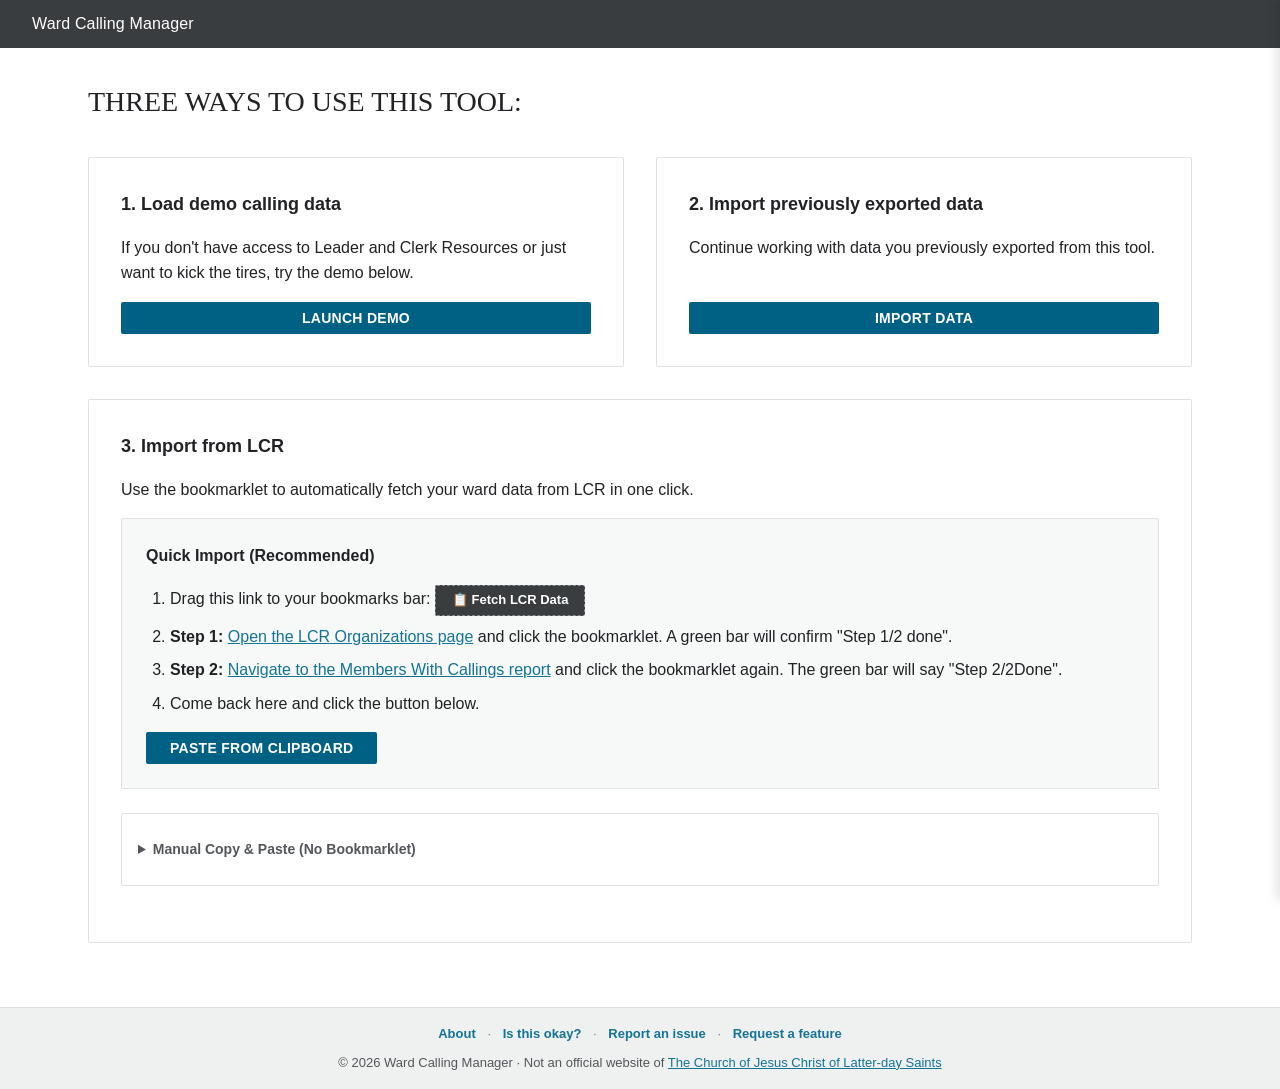
<file: index.html>
<!DOCTYPE html>
<html lang="en">
<head>
    <meta charset="UTF-8">
    <meta name="viewport" content="width=device-width, initial-scale=1.0">
    <title>Ward Calling Manager</title>
    <!-- LCR Ensign Fonts from Church Foundry -->
    <link rel="stylesheet" href="https://foundry.churchofjesuschrist.org/Foundry/v1/Ensign:Sans:300/css">
    <link rel="stylesheet" href="https://foundry.churchofjesuschrist.org/Foundry/v1/Ensign:Sans:400/css">
    <link rel="stylesheet" href="https://foundry.churchofjesuschrist.org/Foundry/v1/Ensign:Sans:600/css">
    <link rel="stylesheet" href="https://foundry.churchofjesuschrist.org/Foundry/v1/Ensign:Sans:700/css">
    <link rel="stylesheet" href="https://foundry.churchofjesuschrist.org/Foundry/v1/Ensign:Serif:400/css">
    <link rel="stylesheet" href="https://foundry.churchofjesuschrist.org/Foundry/v1/Ensign:Serif:700/css">
    <link rel="stylesheet" href="styles.css">
</head>
<body>
    <div class="container">
        <header>
            <div class="header-content">
                <h1>Ward Calling Manager</h1>
                <button id="toggle-visibility-btn" class="header-icon-btn" title="Show/Hide Callings">
                    <svg width="24" height="24" viewBox="0 0 24 24" fill="none" stroke="currentColor" stroke-width="2" stroke-linecap="round" stroke-linejoin="round">
                        <path d="M1 12s4-8 11-8 11 8 11 8-4 8-11 8-11-8-11-8z"/>
                        <circle cx="12" cy="12" r="3"/>
                    </svg>
                </button>
            </div>
            <div class="scenario-tabs" id="scenario-tabs" style="display: none;">
                <div class="tabs-container" id="tabs-container">
                    <!-- Tabs will be dynamically added here -->
                </div>
                <button id="add-scenario-btn" class="add-scenario-btn" title="Add New Scenario">
                    <svg width="20" height="20" viewBox="0 0 24 24" fill="none" stroke="currentColor" stroke-width="2" stroke-linecap="round" stroke-linejoin="round">
                        <line x1="12" y1="5" x2="12" y2="19"></line>
                        <line x1="5" y1="12" x2="19" y2="12"></line>
                    </svg>
                </button>
            </div>
            <div class="toolbar" id="main-toolbar" style="display: none;">
                <button id="back-btn" class="secondary-btn" title="Back to Home">
                    <svg width="20" height="20" viewBox="0 0 24 24" fill="none" stroke="currentColor" stroke-width="2" stroke-linecap="round" stroke-linejoin="round">
                        <path d="M19 12H5M12 19l-7-7 7-7"/>
                    </svg>
                    <span class="btn-text">Back</span>
                </button>
                <button id="export-btn" class="secondary-btn" title="Export Data">
                    <svg width="20" height="20" viewBox="0 0 24 24" fill="none" stroke="currentColor" stroke-width="2" stroke-linecap="round" stroke-linejoin="round">
                        <path d="M21 15v4a2 2 0 0 1-2 2H5a2 2 0 0 1-2-2v-4M7 10l5 5 5-5M12 15V3"/>
                    </svg>
                    <span class="btn-text">Export</span>
                </button>
                <button id="undo-btn" class="secondary-btn" disabled title="Undo">
                    <svg width="20" height="20" viewBox="0 0 24 24" fill="none" stroke="currentColor" stroke-width="2" stroke-linecap="round" stroke-linejoin="round">
                        <path d="M3 7v6h6M21 17a9 9 0 00-9-9 9 9 0 00-9 9"/>
                    </svg>
                    <span class="btn-text">Undo</span>
                </button>
                <button id="print-changes-btn" class="secondary-btn" disabled title="Print Changes">
                    <svg width="20" height="20" viewBox="0 0 24 24" fill="none" stroke="currentColor" stroke-width="2" stroke-linecap="round" stroke-linejoin="round">
                        <path d="M6 9V2h12v7M6 18H4a2 2 0 0 1-2-2v-5a2 2 0 0 1 2-2h16a2 2 0 0 1 2 2v5a2 2 0 0 1-2 2h-2"/>
                        <rect x="6" y="14" width="12" height="8"/>
                    </svg>
                    <span class="btn-text">Print</span>
                </button>
                <div class="org-filter-wrapper">
                    <button id="org-filter-btn" class="secondary-btn org-filter-btn">
                        <span class="btn-text">Organizations</span>
                        <svg width="12" height="12" viewBox="0 0 24 24" fill="none" stroke="currentColor" stroke-width="3" stroke-linecap="round" stroke-linejoin="round"><polyline points="6 9 12 15 18 9"/></svg>
                    </button>
                    <div id="org-filter-dropdown" class="org-filter-dropdown">
                        <label class="org-filter-item org-filter-all">
                            <input type="checkbox" id="org-filter-all" checked />
                            <span>All Organizations</span>
                        </label>
                        <div id="org-filter-list" class="org-filter-list"></div>
                    </div>
                </div>
                <button id="validation-rules-btn" class="secondary-btn" title="Organization Rules">
                    <svg width="20" height="20" viewBox="0 0 24 24" fill="none" stroke="currentColor" stroke-width="2" stroke-linecap="round" stroke-linejoin="round">
                        <path d="M12 22s8-4 8-10V5l-8-3-8 3v7c0 6 8 10 8 10z"/>
                        <path d="M9 12l2 2 4-4"/>
                    </svg>
                    <span class="btn-text">Rules</span>
                </button>
                <button id="update-lcr-btn" class="secondary-btn" title="Merge fresh LCR data into your scenarios">
                    <svg width="20" height="20" viewBox="0 0 24 24" fill="none" stroke="currentColor" stroke-width="2" stroke-linecap="round" stroke-linejoin="round">
                        <path d="M21 12a9 9 0 0 1-15.5 6.3L3 16"/>
                        <path d="M3 12a9 9 0 0 1 15.5-6.3L21 8"/>
                        <path d="M21 3v5h-5M3 21v-5h5"/>
                    </svg>
                    <span class="btn-text">Update from LCR</span>
                </button>
                <input type="text" id="search-input" placeholder="Search callings or members..." />
            </div>
        </header>

        <main>
            <section id="home-section" class="section active">
                <h2>THREE WAYS TO USE THIS TOOL:</h2>
                
                <div class="options-container">
                    <div class="option-card">
                        <h3>1. Load demo calling data</h3>
                        <p>If you don't have access to Leader and Clerk Resources or just want to kick the tires, try the demo below.</p>
                        <button id="launch-demo-btn" class="primary-btn">LAUNCH DEMO</button>
                    </div>

                    <div class="option-card">
                        <h3>2. Import previously exported data</h3>
                        <p>Continue working with data you previously exported from this tool.</p>
                        <button id="import-data-btn" class="primary-btn">IMPORT DATA</button>
                        <input type="file" id="import-file-input" accept="application/json" style="display: none;" />
                    </div>

                    <div class="option-card">
                        <h3>3. Import from LCR</h3>
                        <p>Use the bookmarklet to automatically fetch your ward data from LCR in one click.</p>

                        <div class="import-method import-method-primary">
                            <h4>Quick Import (Recommended)</h4>
                            <ol>
                                <li>Drag this link to your bookmarks bar: <a id="lcr-bookmarklet" class="bookmarklet-link" href="#" title="Drag this to your bookmarks bar">&#x1F4CB; Fetch LCR Data</a></li>
                                <li><strong>Step 1:</strong> <a href="https://lcr.churchofjesuschrist.org/mlt/orgs?unitOrgTypeId=1179&lang=eng" target="_blank">Open the LCR Organizations page</a> and click the bookmarklet. A green bar will confirm "Step 1/2 done".</li>
                                <li><strong>Step 2:</strong> <a href="https://lcr.churchofjesuschrist.org/mlt/report/member-callings?lang=eng" target="_blank">Navigate to the Members With Callings report</a> and click the bookmarklet again. The green bar will say "Step 2/2Done".</li>
                                <li>Come back here and click the button below.</li>
                            </ol>
                            <div class="import-btn-row">
                                <button id="import-clipboard-btn" class="primary-btn">PASTE FROM CLIPBOARD</button>
                                <span id="clipboard-status" class="import-status"></span>
                            </div>
                        </div>

                        <details class="import-method import-method-fallback">
                            <summary>Manual Copy &amp; Paste (No Bookmarklet)</summary>
                            <p>If you can't use the bookmarklet, you can copy the raw page source from two LCR pages instead.</p>
                            <ol>
                                <li>First, <a href="https://lcr.churchofjesuschrist.org/" target="_blank">log into LCR</a> as you normally would.</li>
                                <li><strong>Step 1 — Organizations:</strong>
                                    <ol type="a">
                                        <li>Open the <a href="https://lcr.churchofjesuschrist.org/mlt/orgs?unitOrgTypeId=1179&lang=eng" target="_blank">LCR Organizations page</a> and wait for it to fully load.</li>
                                        <li>Right-click anywhere on the page and choose <strong>View Page Source</strong> (or press <kbd>Ctrl+U</kbd> / <kbd>⌥⌘U</kbd>).</li>
                                        <li>In the source tab that opens, Select All (<kbd>Ctrl+A</kbd> / <kbd>⌘A</kbd>) then Copy (<kbd>Ctrl+C</kbd> / <kbd>⌘C</kbd>).</li>
                                        <li>Come back here and Paste (<kbd>Ctrl+V</kbd> / <kbd>⌘V</kbd>) into the <em>first</em> box below.</li>
                                    </ol>
                                </li>
                                <li><strong>Step 2 — Members With Callings:</strong>
                                    <ol type="a">
                                        <li>Open the <a href="https://lcr.churchofjesuschrist.org/mlt/report/member-callings?lang=eng" target="_blank">Members With Callings report</a> and wait for it to fully load.</li>
                                        <li>Right-click &rarr; <strong>View Page Source</strong> (or <kbd>Ctrl+U</kbd> / <kbd>⌥⌘U</kbd>).</li>
                                        <li>Select All (<kbd>Ctrl+A</kbd> / <kbd>⌘A</kbd>), Copy (<kbd>Ctrl+C</kbd> / <kbd>⌘C</kbd>).</li>
                                        <li>Paste (<kbd>Ctrl+V</kbd> / <kbd>⌘V</kbd>) into the <em>second</em> box below.</li>
                                    </ol>
                                </li>
                                <li>Click <strong>Submit</strong> to import.</li>
                            </ol>

                            <div class="form-group">
                                <label for="orgs-page-source">Organizations Page Source <span class="required">*</span></label>
                                <textarea id="orgs-page-source" rows="6" placeholder="Paste the full page source from the LCR Organizations page here..." required></textarea>
                            </div>

                            <div class="form-group">
                                <label for="mwc-page-source">Members With Callings Page Source <span class="required">*</span></label>
                                <textarea id="mwc-page-source" rows="6" placeholder="Paste the full page source from the Members With Callings report here..." required></textarea>
                            </div>

                            <button id="submit-data-btn" class="primary-btn">SUBMIT</button>
                        </details>
                    </div>
                </div>


            </section>

            <section id="manager-section" class="section">
                <div id="callings-container" class="all-callings-container"></div>
            </section>

            <!-- Visibility Control Side Panel -->
            <div id="visibility-panel" class="side-panel">
                <div class="side-panel-header">
                    <h2>Show/Hide</h2>
                    <button class="close-btn" onclick="window.callingManager.closeVisibilityModal()">&times;</button>
                </div>
                <div class="side-panel-tabs">
                    <button class="tab-btn active" data-tab="callings" onclick="window.callingManager.switchTab('callings')">Callings</button>
                    <button class="tab-btn" data-tab="members" onclick="window.callingManager.switchTab('members')">Members</button>
                    <button class="tab-btn" data-tab="columns" onclick="window.callingManager.switchTab('columns')">Columns</button>
                </div>
                <div class="side-panel-actions" id="visibility-bulk-actions">
                    <button onclick="window.callingManager.toggleAllItems(true)" class="secondary-btn">Show All</button>
                    <button onclick="window.callingManager.toggleAllItems(false)" class="secondary-btn">Hide All</button>
                </div>
                <div class="side-panel-body">
                    <div id="callings-tab-content" class="tab-content active">
                        <div id="visibility-list" class="visibility-list"></div>
                    </div>
                    <div id="members-tab-content" class="tab-content">
                        <div id="members-visibility-list" class="visibility-list"></div>
                    </div>
                    <div id="columns-tab-content" class="tab-content">
                        <div id="columns-visibility-list" class="visibility-list"></div>
                    </div>
                </div>
            </div>

            <!-- Member Selection Modal -->
            <div id="member-modal" class="modal">
                <div class="modal-content">
                    <div class="modal-header">
                        <h2>Select Member</h2>
                        <button class="close-btn" onclick="window.callingManager.closeMemberModal()">&times;</button>
                    </div>
                    <div class="modal-body">
                        <input type="text" id="member-search" class="modal-search" placeholder="Search members..." />
                        <div id="member-modal-filter-badge" class="member-filter-badge" style="display:none"></div>
                        <div id="member-list" class="member-list"></div>
                        <div class="modal-actions">
                            <button onclick="window.callingManager.closeMemberModal()" class="secondary-btn">Cancel</button>
                            <button onclick="window.callingManager.showAddNewMember()" class="primary-btn">+ Add New Member</button>
                        </div>
                    </div>
                </div>
            </div>

            <!-- Resume Session Modal -->
            <div id="resume-session-modal" class="modal">
                <div class="modal-content" style="max-width: 450px;">
                    <div class="modal-header">
                        <h2>Resume Session</h2>
                    </div>
                    <div class="modal-body">
                        <p class="resume-session-text">A previous session was found.</p>
                        <div class="resume-session-details">
                            <div class="resume-detail-row"><span class="resume-detail-label">Scenarios:</span> <span id="resume-session-scenarios"></span></div>
                            <div class="resume-detail-row"><span class="resume-detail-label">Total changes:</span> <span id="resume-session-changes"></span></div>
                        </div>
                        <p class="resume-session-text">Would you like to resume where you left off?</p>
                        <div class="modal-actions">
                            <button onclick="window.callingManager.resumeSessionNo()" class="secondary-btn">No</button>
                            <button onclick="window.callingManager.resumeSessionYes()" class="primary-btn">Yes</button>
                        </div>
                    </div>
                </div>
            </div>

            <!-- Member Callings Info Modal -->
            <div id="member-callings-info-modal" class="modal">
                <div class="modal-content" style="max-width: 500px;">
                    <div class="modal-header">
                        <h2>Member Callings</h2>
                        <button class="close-btn" onclick="window.callingManager.closeMemberCallingsInfo()">&times;</button>
                    </div>
                    <div class="modal-body">
                        <p id="member-callings-info-name" class="existing-callings-message"></p>
                        <div id="member-callings-info-list" class="member-callings-info-list"></div>
                        <div class="modal-actions">
                            <button onclick="window.callingManager.closeMemberCallingsInfo()" class="secondary-btn">Close</button>
                        </div>
                    </div>
                </div>
            </div>

            <!-- Existing Callings Release Modal -->
            <div id="existing-callings-modal" class="modal">
                <div class="modal-content" style="max-width: 550px;">
                    <div class="modal-header">
                        <h2>Existing Callings</h2>
                        <button class="close-btn" onclick="window.callingManager.closeExistingCallingsModal()">&times;</button>
                    </div>
                    <div class="modal-body">
                        <p id="existing-callings-message" class="existing-callings-message"></p>
                        <div id="existing-callings-list" class="existing-callings-list"></div>
                        <div class="modal-actions">
                            <button onclick="window.callingManager.closeExistingCallingsModal()" class="secondary-btn">Cancel</button>
                            <button id="existing-callings-submit" onclick="window.callingManager.submitExistingCallingsDecision()" class="primary-btn">Proceed</button>
                        </div>
                    </div>
                </div>
            </div>

            <!-- Privacy Policy Modal -->
            <div id="privacy-modal" class="modal">
                <div class="modal-content" style="max-width: 650px;">
                    <div class="modal-header">
                        <h2>Is This Safe to Use?</h2>
                        <button class="close-btn" onclick="window.callingManager.closePrivacyModal()">&times;</button>
                    </div>
                    <div class="modal-body" style="text-align: left;">
                        <p><strong>Great question!</strong> Church policy is very clear that membership data should NOT be sent to third-party servers, websites, or cloud-based service providers.</p>
                        
                        <h3 style="margin-top: 20px;">Q. But aren't I submitting data to this website?</h3>
                        <p><strong>A.</strong> While it may seem like it, the answer is <strong>NO</strong>. This website loads an application in your web browser, but all the information you enter and the work you do with that data takes place on your local computer—similar to using a spreadsheet program or other desktop software. To get a bit more technical, this page uses client-side JavaScript code to accept, parse, and output everything. No communication with the server is necessary beyond the initial page load. The only exception is the optional "Report an issue" form, which sends just the text you type into it.</p>
                        
                        <h3 style="margin-top: 20px;">Q. I'm still not sure... can you prove it?</h3>
                        <p><strong>A.</strong> Of course! Not only is all the code used to manage callings open source (you can look at all the nuts and bolts yourself if you like), there is a nice and simple way to put your mind at ease:</p>
                        <ol style="margin-left: 20px;">
                            <li>After loading this page, disconnect from wifi or unplug your internet connection</li>
                            <li>Input your calling data and work offline</li>
                            <li>When you are done and have printed your changes, close the browser and reconnect to the internet</li>
                        </ol>
                        
                        <div style="margin-top: 20px; padding: 15px; background: #f5f5f5; border-radius: 5px;">
                            <p style="margin: 0; font-size: 0.9em;"><strong>Official Church Policy:</strong> For more information about using online resources in Church callings, please review the official guidelines at <a href="https://www.churchofjesuschrist.org/tools/help/use-of-online-resources-in-church-callings?lang=eng" target="_blank">ChurchofJesusChrist.org</a>.</p>
                        </div>
                    </div>
                </div>
            </div>
        </main>

        <footer>
            <div class="footer-content">
                <div class="footer-links">
                    <a href="#" id="footer-about-link">About</a>
                    <span class="footer-sep">·</span>
                    <a href="#" id="footer-privacy-link">Is this okay?</a>
                    <span class="footer-sep">·</span>
                    <a href="#" id="footer-report-link">Report an issue</a>
                    <span class="footer-sep">·</span>
                    <a href="#" id="footer-feature-link">Request a feature</a>
                </div>
                <p class="footer-copy">© 2026 Ward Calling Manager · Not an official website of <a href="https://churchofjesuschrist.org/" target="_blank">The Church of Jesus Christ of Latter-day Saints</a></p>
            </div>
        </footer>
    </div>

    <!-- Validation Rules Modal -->
    <div id="validation-rules-modal" class="modal">
        <div class="modal-content" style="max-width: 700px;">
            <div class="modal-header">
                <h2>Organization Validation Rules</h2>
                <button class="close-btn" onclick="window.callingManager.closeValidationRulesModal()">&times;</button>
            </div>
            <div class="modal-body">
                <p style="margin-bottom: 12px; color: var(--text-secondary); font-size: 0.875rem;">Set age and gender requirements for each organization. Warnings will appear when assigning a member that doesn't match.</p>
                <div id="validation-rules-table-container"></div>
            </div>
            <div class="modal-footer">
                <button class="secondary-btn" onclick="window.callingManager.resetValidationRules()">Reset to Defaults</button>
                <button class="primary-btn" onclick="window.callingManager.saveValidationRules()">Save Rules</button>
            </div>
        </div>
    </div>

    <!-- Print Changes Modal -->
    <div id="print-changes-modal" class="modal">
        <div class="modal-content print-modal-content">
            <div class="modal-header">
                <h2>Calling Changes Report</h2>
                <button class="close-btn" onclick="window.callingManager.closePrintChanges()">&times;</button>
            </div>
            <div id="print-changes-content">
                <div id="changes-list"></div>
            </div>
            <div class="modal-footer no-print">
                <button class="primary-btn" onclick="window.print()">Print</button>
                <button class="secondary-btn" onclick="window.callingManager.closePrintChanges()">Close</button>
            </div>
        </div>
    </div>

    <!-- About Modal -->
    <div id="about-modal" class="modal">
        <div class="modal-content" style="max-width: 650px;">
            <div class="modal-header">
                <h2>About Ward Calling Manager</h2>
                <button class="close-btn" onclick="document.getElementById('about-modal').classList.remove('active')">&times;</button>
            </div>
            <div class="modal-body" style="text-align: left;">
                <h3 style="margin-top: 0;">Why does this tool exist?</h3>
                <p>Anyone who has served in a bishopric or stake presidency knows the challenge: you need to plan, discuss, and track calling changes across multiple organizations&mdash;sometimes dozens at a time. Unfortunately, the tools available have significant limitations:</p>

                <ul style="margin: 16px 0 16px 20px; line-height: 1.8;">
                    <li><strong>LCR has no scenario planning.</strong> Leader and Clerk Resources lets you make calling changes one at a time, but there is no way to draft or compare what-if scenarios before committing them.</li>
                    <li><strong>Church data can&rsquo;t be stored externally.</strong> Church policy prohibits sending membership data to third-party servers, cloud services, or online tools&mdash;ruling out most collaborative software.</li>
                    <li><strong>Spreadsheets fall short.</strong> Tracking callings in a spreadsheet or word processor is tedious, error-prone, and hard to keep in sync with the real data in LCR.</li>
                </ul>

                <p>Ward Calling Manager solves these problems by running <strong>entirely in your web browser</strong>. It imports your ward data directly from LCR, lets you create and compare multiple scenarios, and never sends a single byte of data to any server. When you&rsquo;re done, you print your changes and carry them into your next meeting.</p>

                <h3 style="margin-top: 24px;">Acknowledgments</h3>
                <p>This project was inspired by <a href="https://callingmanager.com" target="_blank">callingmanager.com</a>, which pioneered the idea of an offline calling planning tool. Ward Calling Manager builds on that concept with an updated interface, direct LCR data import, scenario comparison, and a commitment to local-only data handling.</p>

                <p style="margin-top: 20px; font-size: 0.85em; color: var(--text-secondary);">Ward Calling Manager is an independent, <a href="https://github.com/tandlcreations/CallingManager" target="_blank" rel="noopener">open-source project</a> and is not affiliated with, endorsed by, or connected to The Church of Jesus Christ of Latter-day Saints or callingmanager.com.</p>
            </div>
        </div>
    </div>

    <!-- Report an Issue Modal -->
    <div id="report-modal" class="modal">
        <div class="modal-content" style="max-width: 550px;">
            <div class="modal-header">
                <h2>Report an Issue</h2>
                <button class="close-btn" onclick="document.getElementById('report-modal').classList.remove('active')">&times;</button>
            </div>
            <form id="report-form" class="modal-body feedback-form" style="text-align: left;">
                <p class="report-warning"><strong>Do not include member names or any LCR data.</strong> This report is sent to a server and posted as a public GitHub issue. Nothing from your calling data is sent unless you type it here.</p>
                <label for="report-title">Summary</label>
                <input type="text" id="report-title" class="modal-search" maxlength="120" required />
                <label for="report-details">What happened?</label>
                <textarea id="report-details" class="modal-search" rows="6" maxlength="2000" required></textarea>
                <input type="text" id="report-website" name="website" tabindex="-1" autocomplete="off" aria-hidden="true" style="position: absolute; left: -9999px;" />
                <div id="report-turnstile"></div>
                <p id="report-status" class="import-status"></p>
                <div class="modal-actions">
                    <button type="button" class="secondary-btn" onclick="document.getElementById('report-modal').classList.remove('active')">Cancel</button>
                    <button type="submit" id="report-submit" class="primary-btn">Submit</button>
                </div>
            </form>
            <div id="report-success" class="modal-body" style="text-align: left; display: none;">
                <p><strong>Thanks! Your report was submitted.</strong></p>
                <p>You can follow it here: <a id="report-issue-link" href="#" target="_blank" rel="noopener"></a></p>
                <p style="font-size: 0.875rem;">Anyone can read the issue. A free GitHub account is only needed if you want to comment on it or get notified of updates.</p>
                <div class="modal-actions">
                    <button type="button" id="report-another" class="secondary-btn">Report another issue</button>
                    <button type="button" class="primary-btn" onclick="document.getElementById('report-modal').classList.remove('active')">Close</button>
                </div>
            </div>
        </div>
    </div>

    <!-- Request a Feature Modal -->
    <div id="feature-modal" class="modal">
        <div class="modal-content" style="max-width: 550px;">
            <div class="modal-header">
                <h2>Request a Feature</h2>
                <button class="close-btn" onclick="document.getElementById('feature-modal').classList.remove('active')">&times;</button>
            </div>
            <form id="feature-form" class="modal-body feedback-form" style="text-align: left;">
                <p class="report-warning"><strong>Do not include member names or any LCR data.</strong> This request is sent to a server and posted as a public GitHub issue. Nothing from your calling data is sent unless you type it here.</p>
                <label for="feature-title">Summary</label>
                <input type="text" id="feature-title" class="modal-search" maxlength="120" required />
                <label for="feature-details">What are you trying to do?</label>
                <textarea id="feature-details" class="modal-search" rows="5" maxlength="2000" required></textarea>
                <label for="feature-idea">How do you imagine it working? (optional)</label>
                <textarea id="feature-idea" class="modal-search" rows="4" maxlength="2000"></textarea>
                <input type="text" id="feature-website" name="website" tabindex="-1" autocomplete="off" aria-hidden="true" style="position: absolute; left: -9999px;" />
                <div id="feature-turnstile"></div>
                <p id="feature-status" class="import-status"></p>
                <div class="modal-actions">
                    <button type="button" class="secondary-btn" onclick="document.getElementById('feature-modal').classList.remove('active')">Cancel</button>
                    <button type="submit" id="feature-submit" class="primary-btn">Submit</button>
                </div>
            </form>
            <div id="feature-success" class="modal-body" style="text-align: left; display: none;">
                <p><strong>Thanks! Your request was submitted.</strong></p>
                <p>You can follow it here: <a id="feature-issue-link" href="#" target="_blank" rel="noopener"></a></p>
                <p style="font-size: 0.875rem;">Anyone can read the request. A free GitHub account is only needed if you want to comment on it or get notified of updates.</p>
                <div class="modal-actions">
                    <button type="button" id="feature-another" class="secondary-btn">Request another feature</button>
                    <button type="button" class="primary-btn" onclick="document.getElementById('feature-modal').classList.remove('active')">Close</button>
                </div>
            </div>
        </div>
    </div>

    <!-- LCR Merge Wizard -->
    <div id="lcr-merge-modal" class="modal">
        <div class="modal-content" style="max-width: 760px;">
            <div class="modal-header">
                <h2>Update Scenarios from LCR</h2>
                <button class="close-btn" onclick="window.callingManager.closeLcrMerge()">&times;</button>
            </div>
            <div id="lcr-merge-body" class="modal-body" style="text-align: left;"></div>
        </div>
    </div>

    <!-- Cascade Release Confirmation Modal -->
    <div id="cascade-release-modal" class="modal">
        <div class="modal-content" style="max-width: 550px;">
            <div class="modal-header">
                <h2>Presidency Release</h2>
                <button class="close-btn" onclick="window.callingManager.closeCascadeReleaseModal()">&times;</button>
            </div>
            <div class="modal-body">
                <p id="cascade-release-message" class="existing-callings-message"></p>
                <div id="cascade-release-list" class="cascade-release-list"></div>
                <div class="modal-actions">
                    <button onclick="window.callingManager.closeCascadeReleaseModal()" class="secondary-btn">Cancel</button>
                    <button onclick="window.callingManager.confirmCascadeRelease()" class="primary-btn release-all-btn">Release All</button>
                </div>
            </div>
        </div>
    </div>

    <script src="merge.js?v=20261011b"></script>
    <script src="app.js?v=20261011b"></script>
</body>
</html>
</file>
<file: styles.css>
/* ============================================================
   LCR-Style Design System
   Based on Church Unity Design System (Eden)
   ============================================================ */

/* Reset and Base Styles */
* {
    margin: 0;
    padding: 0;
    box-sizing: border-box;
}

:root {
    /* Unity Design System Colors */
    --unity-gray2: #f7f8f8;
    --unity-gray3: #eff0f0;
    --unity-gray5: #e0e2e2;
    --unity-gray10: #d0d3d3;
    --unity-gray15: #bdc0c0;
    --unity-gray20: #a9adad;
    --unity-gray25: #9da1a1;
    --unity-gray30: #878a8c;
    --unity-gray35: #676b6e;
    --unity-gray40: #53575b;
    --unity-gray60: #3a3d40;
    --unity-gray90: #0d0f10;
    --unity-text120: #212225;
    --unity-white: #ffffff;
    --unity-black: #000000;

    /* Blues */
    --unity-blue25: #007da5;
    --unity-blue30: #006184;
    --unity-blue35: #005175;
    --unity-blue40: #003057;

    /* Greens */
    --unity-green30: #318d43;

    /* Reds */
    --unity-red-danger: #b00504;

    /* Yellows */
    --unity-yellow30: #d45311;

    /* Semantic Colors */
    --primary-color: var(--unity-blue30);
    --primary-hover: var(--unity-blue35);
    --secondary-color: var(--unity-gray40);
    --background: var(--unity-white);
    --background-alt: var(--unity-gray3);
    --card-background: var(--unity-white);
    --text-primary: var(--unity-text120);
    --text-secondary: var(--unity-gray40);
    --text-tertiary: var(--unity-gray30);
    --border-color: var(--unity-gray5);
    --border-color-secondary: var(--unity-gray15);
    --link-color: #157493;
    --success-color: var(--unity-green30);
    --warning-color: var(--unity-yellow30);
    --danger-color: var(--unity-red-danger);

    /* Fonts */
    --font-sans: "Ensign:Sans", Roboto, Arial, sans-serif;
    --font-serif: "Ensign:Serif", "Noto Serif", Georgia, serif;
    --font-mono: Courier, "Courier New", monospace;

    /* Spacing */
    --spacing-4: 0.25rem;
    --spacing-8: 0.5rem;
    --spacing-16: 1rem;
    --spacing-24: 1.5rem;
    --spacing-32: 2rem;
    --spacing-48: 3rem;

    /* Shadows (LCR style) */
    --shadow-raised: 0 2px 4px 0 rgba(0,0,0,0.2);
    --shadow-detached: 0 4px 8px 0 rgba(0,0,0,0.2);

    /* Border Radius */
    --border-radius: 0.125rem;
}

body {
    font: normal normal 400 100% / 1.6 var(--font-sans);
    color: var(--text-primary);
    background: var(--background);
    -webkit-font-smoothing: antialiased;
    text-rendering: optimizeLegibility;
}

a {
    color: var(--link-color);
    text-decoration: underline;
}

a:hover {
    text-decoration: none;
}

a:visited {
    color: #9c4f9c;
}

.container {
    min-height: 100vh;
    display: flex;
    flex-direction: column;
}

/* ============================================================
   Header / Navigation Bar (LCR dark bar)
   ============================================================ */
header {
    background: var(--unity-gray60);
    color: white;
    position: sticky;
    top: 0;
    z-index: 100;
}

.header-content {
    padding: 0.625rem var(--spacing-32);
    display: flex;
    align-items: center;
    position: relative;
    min-height: 48px;
}

header h1 {
    font-family: var(--font-sans);
    font-size: 1rem;
    font-weight: 400;
    margin: 0;
    letter-spacing: 0.01em;
}

header .subtitle {
    font-size: 0.875rem;
    opacity: 0.8;
}

.header-icon-btn {
    position: absolute;
    right: var(--spacing-32);
    top: 50%;
    transform: translateY(-50%);
    background: transparent;
    border: 1px solid rgba(255,255,255,0.3);
    color: white;
    width: 36px;
    height: 36px;
    border-radius: var(--border-radius);
    cursor: pointer;
    display: none;
    align-items: center;
    justify-content: center;
    transition: all 0.15s;
}

.header-icon-btn.visible {
    display: flex;
}

.header-icon-btn:hover {
    background: rgba(255,255,255,0.15);
}

.header-icon-btn:active {
    background: rgba(255,255,255,0.25);
}

.header-icon-btn svg {
    width: 20px;
    height: 20px;
}

/* ============================================================
   Main Content Area
   ============================================================ */
main {
    flex: 1;
    padding: var(--spacing-32) var(--spacing-48);
    max-width: 1200px;
    margin: 0 auto;
    width: 100%;
    transition: margin-right 0.3s ease;
}

main.panel-open {
    margin-right: 400px;
}

/* Section Management */
.section {
    display: none;
}

.section.active {
    display: block;
}

/* ============================================================
   Home Page / Options
   ============================================================ */
.options-container {
    display: grid;
    grid-template-columns: 1fr;
    gap: var(--spacing-32);
    margin: var(--spacing-32) 0;
}

@media (min-width: 900px) {
    .options-container {
        grid-template-columns: repeat(2, 1fr);
    }
    .option-card:nth-child(3) {
        grid-column: 1 / -1;
    }
}

h2#home-heading,
#home-section > h2 {
    font-family: var(--font-serif);
    font-size: 1.75rem;
    font-weight: 400;
    color: var(--text-primary);
    margin-bottom: var(--spacing-16);
}

.option-card {
    background: var(--card-background);
    padding: var(--spacing-32);
    border: 1px solid var(--border-color);
    border-radius: var(--border-radius);
    display: flex;
    flex-direction: column;
}

.option-card h3 {
    font-family: var(--font-sans);
    color: var(--text-primary);
    margin-bottom: var(--spacing-16);
    font-size: 1.125rem;
    font-weight: 600;
}

.option-card p {
    flex-grow: 1;
    margin-bottom: var(--spacing-16);
    font-weight: 300;
    font-size: 1rem;
    line-height: 1.6;
}

.option-card ol {
    margin-left: 1.5rem;
    margin-bottom: var(--spacing-24);
    font-weight: 300;
}

.option-card ol li {
    margin-bottom: var(--spacing-8);
    line-height: 1.6;
}

.option-card ol ol {
    margin-top: var(--spacing-8);
}

.option-card .primary-btn {
    margin-top: auto;
}

/* ============================================================
   Import Methods (Option 3)
   ============================================================ */
.import-method {
    margin-bottom: var(--spacing-24);
}

.import-method-primary {
    background: var(--unity-gray2);
    border: 1px solid var(--border-color);
    border-radius: var(--border-radius);
    padding: var(--spacing-24);
}

.import-method-primary h4 {
    font-size: 1rem;
    font-weight: 600;
    margin-bottom: var(--spacing-16);
    color: var(--text-primary);
}

.import-method-primary ol {
    margin-left: 1.5rem;
    margin-bottom: var(--spacing-16);
    font-weight: 300;
}

.import-method-primary ol li {
    margin-bottom: var(--spacing-8);
    line-height: 1.6;
}

.bookmarklet-link {
    display: inline-block;
    background: var(--unity-gray60);
    color: white !important;
    text-decoration: none !important;
    padding: var(--spacing-4) var(--spacing-16);
    border-radius: var(--border-radius);
    font-size: 0.8125rem;
    font-weight: 600;
    cursor: grab;
    white-space: nowrap;
    border: 1px dashed rgba(255,255,255,0.4);
}

.bookmarklet-link:hover {
    background: var(--unity-gray40);
}

.bookmarklet-link:visited {
    color: white !important;
}

.import-btn-row {
    display: flex;
    align-items: center;
    gap: var(--spacing-16);
    margin-top: var(--spacing-16);
}

.import-status {
    font-size: 0.875rem;
    font-weight: 400;
}

.import-status.success {
    color: var(--success-color);
}

.import-status.error {
    color: var(--danger-color);
}

.import-method-fallback {
    border: 1px solid var(--border-color);
    border-radius: var(--border-radius);
    padding: var(--spacing-16);
}

.import-method-fallback summary {
    cursor: pointer;
    font-weight: 600;
    color: var(--text-secondary);
    font-size: 0.875rem;
    padding: var(--spacing-8) 0;
}

.import-method-fallback summary:hover {
    color: var(--text-primary);
}

.import-method-fallback > ol,
.import-method-fallback > p {
    margin-top: var(--spacing-16);
}

.import-method-fallback ol {
    margin-left: 1.5rem;
    font-weight: 300;
}

.import-method-fallback ol li {
    margin-bottom: var(--spacing-8);
    line-height: 1.6;
}

/* ============================================================
   Form Elements
   ============================================================ */
.form-group {
    margin-bottom: var(--spacing-24);
}

.form-group label {
    display: block;
    font-weight: 600;
    margin-bottom: var(--spacing-8);
    color: var(--text-primary);
    font-size: 0.875rem;
}

.form-group textarea {
    width: 100%;
    padding: var(--spacing-8) var(--spacing-16);
    border: 1px solid var(--border-color-secondary);
    border-radius: var(--border-radius);
    font-family: var(--font-mono);
    font-size: 0.875rem;
    resize: vertical;
    line-height: 1.4;
}

.form-group textarea:focus {
    outline: none;
    border-color: var(--primary-color);
    box-shadow: 0 0 0 2px rgba(0, 97, 132, 0.15);
}

.form-group small {
    display: block;
    margin-top: var(--spacing-4);
    color: var(--text-secondary);
    font-size: 0.8125rem;
}

.form-group small.warning {
    color: var(--warning-color);
}

.form-group .required {
    color: var(--danger-color);
    font-weight: 600;
}

.disabled-link {
    color: var(--text-tertiary);
    pointer-events: none;
    cursor: not-allowed;
    text-decoration: none;
    opacity: 0.5;
}

/* ============================================================
   Buttons (LCR style)
   ============================================================ */
.primary-btn,
.secondary-btn {
    padding: var(--spacing-8) var(--spacing-24);
    font-size: 0.875rem;
    font-weight: 600;
    font-family: var(--font-sans);
    border: none;
    border-radius: var(--border-radius);
    cursor: pointer;
    transition: all 0.15s;
    letter-spacing: 0.02em;
}

.primary-btn {
    background: var(--primary-color);
    color: white;
}

.primary-btn:hover {
    background: var(--primary-hover);
}

.secondary-btn {
    background: var(--unity-gray3);
    color: var(--text-primary);
    border: 1px solid var(--border-color-secondary);
}

.secondary-btn:hover {
    background: var(--unity-gray5);
}

.secondary-btn:disabled {
    background: var(--unity-gray3);
    color: var(--text-tertiary);
    cursor: not-allowed;
    opacity: 0.6;
}

.secondary-btn:disabled:hover {
    background: var(--unity-gray3);
}

/* ============================================================
   Disclaimer
   ============================================================ */
.disclaimer {
    background: #fff8e1;
    border: 1px solid var(--unity-gray10);
    border-radius: var(--border-radius);
    padding: var(--spacing-24);
    margin-top: var(--spacing-32);
    text-align: center;
}

.disclaimer h4 {
    color: var(--text-primary);
    margin-bottom: var(--spacing-8);
    font-size: 0.875rem;
}

.disclaimer h4 a {
    color: var(--text-primary);
    text-decoration: none;
    border-bottom: 1px dashed var(--text-tertiary);
    cursor: pointer;
    transition: color 0.15s;
}

.disclaimer h4 a:hover {
    color: var(--link-color);
    border-bottom-color: var(--link-color);
}

/* ============================================================
   Scenario Tabs
   ============================================================ */
.scenario-tabs {
    display: flex;
    align-items: center;
    background: rgba(0,0,0,0.15);
    padding: 0;
    border-top: 1px solid rgba(255,255,255,0.1);
    overflow-x: auto;
    overflow-y: hidden;
}

.tabs-container {
    display: flex;
    flex: 1;
    overflow-x: auto;
    overflow-y: hidden;
}

.scenario-tab {
    background: transparent;
    border: none;
    border-right: 1px solid rgba(255,255,255,0.1);
    color: rgba(255,255,255,0.7);
    padding: var(--spacing-8) var(--spacing-16);
    cursor: pointer;
    white-space: nowrap;
    transition: all 0.15s;
    display: flex;
    align-items: center;
    gap: var(--spacing-8);
    min-width: 100px;
    font-size: 0.875rem;
    font-family: var(--font-sans);
}

.scenario-tab:hover {
    background: rgba(255,255,255,0.1);
    color: white;
}

.scenario-tab.active {
    background: rgba(255,255,255,0.15);
    color: white;
    font-weight: 600;
    border-bottom: 2px solid white;
}

.scenario-tab .tab-name {
    flex: 1;
    cursor: pointer;
}

.scenario-tab .edit-tab {
    display: none;
    width: 16px;
    height: 16px;
    padding: 0;
    background: transparent;
    border: none;
    color: inherit;
    cursor: pointer;
    opacity: 0.6;
    flex-shrink: 0;
    margin-left: var(--spacing-4);
}

.scenario-tab:hover .edit-tab {
    display: block;
}

.scenario-tab .edit-tab:hover {
    opacity: 1;
}

.scenario-tab .edit-tab svg {
    width: 16px;
    height: 16px;
}

.scenario-tab .close-tab {
    display: none;
    width: 18px;
    height: 18px;
    padding: 0;
    background: transparent;
    border: none;
    color: inherit;
    cursor: pointer;
    opacity: 0.7;
    flex-shrink: 0;
}

.scenario-tab:hover .close-tab {
    display: block;
}

.scenario-tab .close-tab:hover {
    opacity: 1;
}

.scenario-tab .close-tab svg {
    width: 18px;
    height: 18px;
}

.add-scenario-btn {
    background: transparent;
    border: none;
    color: rgba(255,255,255,0.7);
    padding: var(--spacing-8);
    cursor: pointer;
    transition: all 0.15s;
    display: flex;
    align-items: center;
    justify-content: center;
    flex-shrink: 0;
}

.add-scenario-btn:hover {
    background: rgba(255,255,255,0.15);
    color: white;
}

/* ============================================================
   Toolbar (below header)
   ============================================================ */
header .toolbar {
    display: flex;
    gap: var(--spacing-8);
    flex-wrap: wrap;
    align-items: center;
    background: rgba(0,0,0,0.08);
    padding: var(--spacing-8) var(--spacing-32);
    border-top: 1px solid rgba(255,255,255,0.1);
}

header .toolbar .secondary-btn {
    background: transparent;
    border: 1px solid rgba(255,255,255,0.3);
    color: white;
    display: flex;
    align-items: center;
    gap: var(--spacing-4);
    font-size: 0.8125rem;
    padding: var(--spacing-4) var(--spacing-16);
}

header .toolbar .secondary-btn svg {
    flex-shrink: 0;
}

header .toolbar .secondary-btn:hover:not(:disabled) {
    background: rgba(255,255,255,0.15);
}

header .toolbar .secondary-btn:disabled {
    opacity: 0.4;
    border-color: rgba(255,255,255,0.15);
}

/* ── Organization filter dropdown ── */
.org-filter-wrapper {
    position: relative;
}

.org-filter-btn {
    white-space: nowrap;
}

.org-filter-btn svg {
    margin-left: 2px;
    transition: transform 0.2s;
}

.org-filter-btn.active {
    background: rgba(255,255,255,0.2) !important;
}

.org-filter-btn.active svg {
    transform: rotate(180deg);
}

.org-filter-dropdown {
    display: none;
    position: absolute;
    top: calc(100% + 6px);
    left: 0;
    z-index: 1000;
    min-width: 260px;
    max-height: 400px;
    overflow-y: auto;
    background: white;
    border: 1px solid var(--border-color);
    border-radius: var(--border-radius);
    box-shadow: 0 4px 16px rgba(0,0,0,0.15);
    padding: var(--spacing-8) 0;
}

.org-filter-dropdown.open {
    display: block;
}

.org-filter-item {
    display: flex;
    align-items: center;
    gap: var(--spacing-8);
    padding: var(--spacing-8) var(--spacing-16);
    cursor: pointer;
    font-size: 0.875rem;
    color: var(--text-primary);
    user-select: none;
}

.org-filter-item:hover {
    background: var(--hover-bg);
}

.org-filter-item input[type="checkbox"] {
    width: 18px;
    height: 18px;
    accent-color: var(--accent-blue);
    cursor: pointer;
    flex-shrink: 0;
}

.org-filter-all {
    border-bottom: 1px solid var(--border-color);
    padding-bottom: var(--spacing-12);
    margin-bottom: var(--spacing-4);
    font-weight: 600;
}

header .toolbar input[type="text"] {
    flex: 1;
    min-width: 200px;
    padding: var(--spacing-4) var(--spacing-8);
    border: 1px solid rgba(255,255,255,0.3);
    border-radius: var(--border-radius);
    background: rgba(255,255,255,0.9);
    color: var(--text-primary);
    font-family: var(--font-sans);
    font-size: 0.875rem;
}

header .toolbar input[type="text"]:focus {
    outline: none;
    border-color: white;
    background: white;
}

/* ============================================================
   Organization Sections (LCR table style)
   ============================================================ */
.all-callings-container {
    display: flex;
    flex-direction: column;
    gap: var(--spacing-48);
}

.org-section {
    background: transparent;
    padding: 0;
}

/* Organization Name Heading - LCR uses serif font */
.org-header {
    font-family: var(--font-serif);
    color: var(--text-primary);
    font-size: 1.75rem;
    font-weight: 400;
    margin-bottom: var(--spacing-4);
    padding-bottom: var(--spacing-8);
    border-bottom: none;
}

/* ============================================================
   Org-level Callings / Members Tabs
   ============================================================ */
.org-tabs {
    display: flex;
    gap: 0;
    border-bottom: 2px solid var(--border-color);
    margin-bottom: var(--spacing-4);
}

.org-tab {
    padding: var(--spacing-8) var(--spacing-16);
    border: none;
    background: none;
    font-family: var(--font-sans);
    font-size: 0.875rem;
    font-weight: 600;
    color: var(--text-secondary);
    cursor: pointer;
    border-bottom: 2px solid transparent;
    margin-bottom: -2px;
    transition: color 0.15s, border-color 0.15s;
}

.org-tab:hover {
    color: var(--text-primary);
}

.org-tab.active {
    color: var(--link-color);
    border-bottom-color: var(--link-color);
}

.org-tab-pane {
    display: none;
}

.org-tab-pane.active {
    display: block;
}

/* Class members table (read-only, inside Members tab) */
.class-section {
    margin-bottom: var(--spacing-16);
}

.class-header {
    font-family: var(--font-sans);
    font-size: 0.9375rem;
    font-weight: 600;
    color: var(--text-primary);
    margin: var(--spacing-8) 0 var(--spacing-4);
    padding: 0;
}

.class-members-table {
    width: 100%;
    border-collapse: collapse;
    font-size: 0.8125rem;
    line-height: 1.4;
    margin-bottom: var(--spacing-8);
}

.class-members-table thead th {
    text-align: left;
    padding: var(--spacing-4) var(--spacing-8);
    font-weight: 600;
    color: var(--text-secondary);
    font-size: 0.75rem;
    text-transform: uppercase;
    letter-spacing: 0.05em;
    border-bottom: 1px solid var(--border-color);
}

.class-members-table thead th.sortable-th {
    cursor: pointer;
    user-select: none;
    white-space: nowrap;
}

.class-members-table thead th.sortable-th:hover {
    color: var(--accent-blue);
}

.class-members-table tbody td {
    padding: var(--spacing-4) var(--spacing-8);
    border-bottom: 1px solid #f0f0f0;
    color: var(--text-primary);
}

.class-members-table tbody tr:last-child td {
    border-bottom: none;
}

/* Members Without Callings search input */
.mwoc-search-row {
    padding: var(--spacing-8) 0;
}

.mwoc-search {
    width: 100%;
    max-width: 320px;
    padding: var(--spacing-8) var(--spacing-12);
    border: 1px solid var(--border-color);
    border-radius: var(--border-radius);
    font-family: var(--font-sans);
    font-size: 0.875rem;
    color: var(--text-primary);
    background: white;
}

.mwoc-search:focus {
    outline: none;
    border-color: var(--accent-blue);
    box-shadow: 0 0 0 2px rgba(21, 116, 147, 0.15);
}

/* ============================================================
   Validation Rules Table
   ============================================================ */

.validation-rules-table {
    width: 100%;
    border-collapse: collapse;
    font-size: 0.8125rem;
    line-height: 1.4;
}

.validation-rules-table thead th {
    text-align: left;
    padding: var(--spacing-8);
    font-weight: 600;
    color: var(--text-secondary);
    font-size: 0.75rem;
    text-transform: uppercase;
    letter-spacing: 0.05em;
    border-bottom: 2px solid var(--border-color);
}

.validation-rules-table tbody tr[data-org-id] td {
    padding: var(--spacing-4) var(--spacing-8);
    border-bottom: 1px solid #f0f0f0;
    vertical-align: middle;
}

.validation-rules-table tbody tr[data-org-id] td.indent {
    padding-left: var(--spacing-24);
    color: var(--text-secondary);
    font-size: 0.8rem;
}

.validation-rules-table tbody tr[data-calling-key] td {
    padding: var(--spacing-4) var(--spacing-8);
    border-bottom: 1px solid #f0f0f0;
    vertical-align: middle;
}

.validation-rules-table tbody tr[data-calling-key] td.indent-calling {
    padding-left: 40px;
    color: var(--text-secondary);
    font-size: 0.75rem;
    font-style: italic;
}

.validation-group-row td {
    padding: var(--spacing-12) var(--spacing-8) var(--spacing-4);
    font-weight: 700;
    font-size: 0.875rem;
    color: var(--text-primary);
    border-bottom: 1px solid var(--border-color);
}

.validation-rules-table select,
.validation-rules-table input[type="number"] {
    padding: var(--spacing-4) var(--spacing-8);
    border: 1px solid var(--border-color);
    border-radius: var(--border-radius);
    font-family: var(--font-sans);
    font-size: 0.8125rem;
    color: var(--text-primary);
    background: white;
}

.validation-rules-table select {
    min-width: 100px;
}

.validation-rules-table input[type="number"] {
    width: 60px;
    text-align: center;
}

.validation-rules-table select:focus,
.validation-rules-table input[type="number"]:focus {
    outline: none;
    border-color: var(--accent-blue);
    box-shadow: 0 0 0 2px rgba(21, 116, 147, 0.15);
}

#validation-rules-table-container {
    max-height: 55vh;
    overflow-y: auto;
    border: 1px solid var(--border-color);
    border-radius: var(--border-radius);
}

/* Sub-org heading (e.g. "Elders Quorum Presidency") */
.sub-org-header {
    font-family: var(--font-sans);
    font-size: 1rem;
    font-weight: 700;
    color: var(--text-primary);
    padding: var(--spacing-16) var(--spacing-16) var(--spacing-8);
}

/* ============================================================
   Callings Table (LCR style - replaces card grid)
   ============================================================ */
.callings-table {
    width: 100%;
    border-collapse: collapse;
    font-size: 0.875rem;
    line-height: 1.4;
}

.callings-table thead th {
    text-align: left;
    font-weight: 700;
    font-size: 0.8125rem;
    color: var(--text-primary);
    padding: var(--spacing-8) var(--spacing-16);
    border-bottom: 2px solid var(--unity-gray10);
    white-space: nowrap;
}

.callings-table tbody tr {
    border-bottom: 1px solid var(--border-color);
    transition: background-color 0.1s;
}

.callings-table tbody tr:hover {
    background-color: var(--unity-gray2);
}

.callings-table tbody td {
    padding: var(--spacing-8) var(--spacing-16);
    vertical-align: middle;
    color: var(--text-primary);
    font-weight: 400;
}

/* Calling name column */
.callings-table td.calling-name-cell {
    font-weight: 400;
    min-width: 200px;
}

/* Member name link */
.callings-table .member-link {
    color: var(--link-color);
    text-decoration: underline;
    cursor: pointer;
    font-weight: 400;
}

.callings-table .member-link:hover {
    text-decoration: none;
}

/* Vacant calling - clickable link */
.callings-table .vacant-link {
    color: var(--text-tertiary);
    font-style: italic;
    font-weight: 400;
    text-decoration: underline;
    cursor: pointer;
}

.callings-table .vacant-link:hover {
    color: var(--link-color);
    text-decoration: none;
}

/* Calling count badge */
.calling-count-badge {
    color: var(--link-color);
    cursor: pointer;
    margin-left: 4px;
    font-size: 0.8125rem;
    text-decoration: underline;
}

.calling-count-badge:hover {
    text-decoration: none;
}

/* Sustained date column */
.callings-table td.sustained-cell {
    white-space: nowrap;
}

/* Set Apart checkmark */
.callings-table td.set-apart-cell {
    text-align: center;
    font-size: 1.1rem;
}

.callings-table .set-apart-check {
    color: var(--text-primary);
}

/* Time in Calling */
.callings-table td.time-in-calling-cell {
    white-space: nowrap;
}

/* Edit/Action button in last column */
.callings-table td.actions-cell {
    text-align: right;
    white-space: nowrap;
    width: 40px;
}

/* ============================================================
   Considering (Candidates) Column
   ============================================================ */

.callings-table td.considering-cell {
    min-width: 160px;
    max-width: 280px;
    vertical-align: middle;
}

.considering-pills {
    display: flex;
    flex-wrap: wrap;
    gap: 4px;
    margin-bottom: 2px;
}

.candidate-pill {
    display: inline-flex;
    align-items: center;
    gap: 2px;
    background: var(--unity-gray5, #e5e5e5);
    color: var(--text-primary);
    font-size: 0.75rem;
    line-height: 1.2;
    padding: 2px 4px 2px 8px;
    border-radius: 12px;
    white-space: nowrap;
    max-width: 100%;
}

.pill-action {
    display: inline-flex;
    align-items: center;
    justify-content: center;
    border: none;
    background: transparent;
    cursor: pointer;
    font-size: 0.7rem;
    width: 18px;
    height: 18px;
    border-radius: 50%;
    padding: 0;
    line-height: 1;
    transition: background 0.15s, color 0.15s;
}

.pill-apply {
    color: var(--success-color, #2e7d32);
}

.pill-apply:hover {
    background: var(--success-color, #2e7d32);
    color: white;
}

.pill-remove {
    color: var(--text-tertiary);
}

.pill-remove:hover {
    background: #d32f2f;
    color: white;
}

.considering-input-wrapper {
    position: relative;
}

.considering-input {
    width: 100%;
    min-width: 80px;
    padding: 3px 6px;
    border: 1px solid transparent;
    border-radius: var(--border-radius);
    font-family: var(--font-sans);
    font-size: 0.75rem;
    color: var(--text-primary);
    background: transparent;
    outline: none;
}

.considering-input::placeholder {
    color: var(--text-tertiary);
    font-style: italic;
}

.considering-input:focus {
    border-color: var(--accent-blue);
    background: white;
    box-shadow: 0 0 0 2px rgba(21, 116, 147, 0.12);
}

.considering-dropdown {
    display: none;
    position: absolute;
    top: 100%;
    left: 0;
    right: 0;
    min-width: 200px;
    max-height: 200px;
    overflow-y: auto;
    background: white;
    border: 1px solid var(--border-color);
    border-radius: var(--border-radius);
    box-shadow: 0 4px 12px rgba(0,0,0,0.12);
    z-index: 100;
}

.considering-dropdown.open {
    display: block;
}

.considering-dropdown-item {
    padding: 6px 10px;
    font-size: 0.8125rem;
    cursor: pointer;
    color: var(--text-primary);
}

.considering-dropdown-item:hover,
.considering-dropdown-item.highlighted {
    background: var(--unity-gray2, #f5f5f5);
    color: var(--accent-blue);
}

/* Print: hide considering column and type-ahead */
@media print {
    .considering-cell,
    .considering-header,
    .time-in-calling-cell,
    .time-in-calling-header {
        display: none;
    }
}

.callings-table .edit-row-btn {
    background: transparent;
    border: none;
    color: var(--text-tertiary);
    cursor: pointer;
    padding: var(--spacing-4);
    border-radius: var(--border-radius);
    transition: color 0.15s;
    display: inline-flex;
    align-items: center;
}

.callings-table .edit-row-btn:hover {
    color: var(--primary-color);
}

.callings-table .edit-row-btn svg {
    width: 18px;
    height: 18px;
}

/* Changed row highlight */
.callings-table tbody tr.recently-changed {
    background: linear-gradient(to right, #e8f5e9 0%, transparent 40%);
    border-left: 3px solid var(--success-color);
}

.callings-table tbody tr.recently-changed:hover {
    background: linear-gradient(to right, #c8e6c9 0%, var(--unity-gray2) 40%);
}

/* Hidden row */
.callings-table tbody tr.hidden {
    display: none;
}

/* Inline edit mode row */
.callings-table tbody tr.editing-row {
    background-color: var(--unity-gray2);
}

.callings-table tbody tr.editing-row td {
    padding: var(--spacing-8) var(--spacing-16);
}

/* Inline edit controls */
.inline-edit-controls {
    display: flex;
    align-items: center;
    justify-content: flex-end;
    gap: var(--spacing-8);
}

.inline-edit-controls .edit-action-btn {
    padding: var(--spacing-4) var(--spacing-8);
    font-size: 0.8125rem;
    font-family: var(--font-sans);
    border: 1px solid var(--border-color-secondary);
    border-radius: var(--border-radius);
    cursor: pointer;
    background: var(--card-background);
    color: var(--text-primary);
    transition: all 0.15s;
}

.inline-edit-controls .edit-action-btn:hover {
    background: var(--unity-gray3);
}

.inline-edit-controls .edit-action-btn.release-btn {
    color: var(--danger-color);
    border-color: var(--danger-color);
}

.inline-edit-controls .edit-action-btn.release-btn:hover {
    background: #fef2f2;
}

.inline-edit-controls .save-btn {
    background: var(--primary-color);
    color: white;
    border-color: var(--primary-color);
}

.inline-edit-controls .save-btn:hover {
    background: var(--primary-hover);
}

.inline-edit-controls .cancel-btn {
    background: var(--unity-gray3);
}

/* Count line */
.org-count {
    font-size: 0.8125rem;
    color: var(--text-secondary);
    padding: var(--spacing-8) var(--spacing-16);
    font-weight: 400;
}

/* ── Add Custom Calling ── */
.add-calling-link {
    display: inline-block;
    font-size: 0.8125rem;
    color: var(--link);
    text-decoration: none;
    padding: var(--spacing-4) var(--spacing-16);
    cursor: pointer;
}
.add-calling-link:hover {
    text-decoration: underline;
}
.add-calling-form {
    display: flex;
    align-items: center;
    gap: var(--spacing-8);
    padding: var(--spacing-8) var(--spacing-16);
}
.add-calling-input {
    flex: 1;
    max-width: 320px;
    padding: var(--spacing-4) var(--spacing-8);
    border: 1px solid var(--border);
    border-radius: var(--radius);
    font-size: 0.875rem;
    font-family: inherit;
}
.add-calling-input:focus {
    outline: none;
    border-color: var(--link);
    box-shadow: 0 0 0 2px rgba(0, 108, 181, 0.15);
}
.add-calling-btn {
    padding: var(--spacing-4) var(--spacing-12);
    background: var(--link);
    color: #fff;
    border: none;
    border-radius: var(--radius);
    font-size: 0.8125rem;
    cursor: pointer;
}
.add-calling-btn:hover {
    background: var(--link-hover);
}
.add-calling-cancel-btn {
    padding: var(--spacing-4) var(--spacing-12);
    background: none;
    color: var(--text-secondary);
    border: 1px solid var(--border);
    border-radius: var(--radius);
    font-size: 0.8125rem;
    cursor: pointer;
}
.add-calling-cancel-btn:hover {
    background: var(--hover-bg, rgba(0,0,0,0.04));
}
.calling-name-cell.custom-calling {
    font-style: italic;
}

/* ============================================================
   Members Without Callings (card grid)
   ============================================================ */
.callings-grid {
    display: grid;
    grid-template-columns: repeat(auto-fill, minmax(250px, 1fr));
    gap: var(--spacing-8);
}

.calling-card {
    padding: var(--spacing-16);
    background: var(--card-background);
    border: 1px solid var(--border-color);
    border-radius: var(--border-radius);
    transition: all 0.15s;
}

.calling-card:hover {
    background: var(--unity-gray2);
}

.calling-card h4 {
    color: var(--text-primary);
    font-size: 0.875rem;
    font-weight: 400;
    margin: 0;
}

.calling-card.member-card {
    background: var(--card-background);
    border-left: 3px solid var(--unity-gray20);
}

.calling-card.member-card h4 {
    color: var(--text-primary);
    margin: 0;
}

.calling-card.hidden {
    display: none;
}

/* Legacy card styles (keeping for compatibility) */
.calling-card .member-select {
    display: flex;
    justify-content: space-between;
    align-items: center;
    gap: var(--spacing-8);
    margin-bottom: var(--spacing-8);
}

.calling-card .member-select > div {
    display: flex;
    gap: var(--spacing-4);
}

.calling-card .member-name {
    font-size: 0.875rem;
    font-weight: 400;
    color: var(--link-color);
    flex: 1;
}

.calling-card .vacant {
    color: var(--text-tertiary);
    font-style: italic;
}

.calling-card .change-btn {
    padding: var(--spacing-4) var(--spacing-8);
    font-size: 0.75rem;
    background: var(--unity-gray3);
    color: var(--text-primary);
    border: 1px solid var(--border-color-secondary);
    border-radius: var(--border-radius);
    cursor: pointer;
    transition: all 0.15s;
    white-space: nowrap;
}

.calling-card .change-btn:hover {
    background: var(--unity-gray5);
}

.calling-card .release-btn {
    color: var(--danger-color);
    border-color: var(--danger-color);
}

.calling-card .release-btn:hover {
    background: #fef2f2;
}

.calling-card .contact-info {
    font-size: 0.8125rem;
    color: var(--text-secondary);
    margin-top: var(--spacing-8);
    padding-top: var(--spacing-8);
    border-top: 1px solid var(--border-color);
}

.calling-card .details {
    display: flex;
    gap: var(--spacing-16);
    flex-wrap: wrap;
    margin-top: var(--spacing-8);
    padding-top: var(--spacing-8);
    border-top: 1px solid var(--border-color);
    font-size: 0.8125rem;
    color: var(--text-secondary);
}

.calling-card .details span {
    display: inline-block;
}

.calling-card .details .set-apart {
    color: var(--success-color);
    font-weight: 600;
}

.calling-card .details .not-set-apart {
    color: var(--warning-color);
    font-weight: 600;
}

.calling-card .details .pending {
    color: var(--link-color);
    font-weight: 600;
}

.calling-card.recently-changed {
    border-left: 3px solid var(--success-color);
    background: linear-gradient(to right, #e8f5e9 0%, var(--card-background) 20%);
}

/* ============================================================
   Footer (LCR style)
   ============================================================ */
footer {
    background: var(--unity-gray3);
    border-top: 1px solid var(--border-color);
    text-align: center;
    padding: var(--spacing-16) var(--spacing-32);
    margin-top: auto;
    font-size: 0.8125rem;
    color: var(--text-secondary);
}

.footer-content {
    max-width: 900px;
    margin: 0 auto;
}

.footer-links {
    margin-bottom: var(--spacing-8);
}

.footer-links a {
    color: var(--link-color);
    text-decoration: none;
    font-weight: 600;
}

.footer-links a:hover {
    text-decoration: underline;
}

.footer-links a:visited {
    color: var(--link-color);
}

.footer-sep {
    margin: 0 var(--spacing-8);
    color: var(--text-tertiary);
}

.footer-copy {
    margin: 0;
    line-height: 1.6;
}

.footer-copy a {
    color: var(--link-color);
}

.footer-copy a:visited {
    color: var(--link-color);
}

/* ============================================================
   Responsive Design
   ============================================================ */
@media (max-width: 768px) {
    main {
        padding: var(--spacing-16);
    }

    .callings-table {
        font-size: 0.8125rem;
    }

    .callings-table thead th,
    .callings-table tbody td {
        padding: var(--spacing-4) var(--spacing-8);
    }

    .callings-grid {
        grid-template-columns: 1fr;
    }

    .header-content {
        padding: var(--spacing-8) var(--spacing-16);
    }

    header h1 {
        font-size: 0.9rem;
        padding-right: 50px;
    }

    header .toolbar {
        padding: var(--spacing-4) var(--spacing-16);
        gap: var(--spacing-4);
        justify-content: space-between;
    }

    header .toolbar .secondary-btn {
        padding: var(--spacing-4);
        min-width: 36px;
        justify-content: center;
    }

    header .toolbar .secondary-btn .btn-text {
        display: none;
    }

    header .toolbar .secondary-btn svg {
        width: 18px;
        height: 18px;
    }

    header .toolbar input[type="text"] {
        flex: 1;
        min-width: 100px;
        font-size: 0.8125rem;
    }

    .scenario-tabs {
        flex-wrap: nowrap;
    }

    .scenario-tab {
        padding: var(--spacing-4) var(--spacing-8);
        font-size: 0.8125rem;
        min-width: 80px;
    }

    .add-scenario-btn {
        padding: var(--spacing-4);
    }

    .side-panel {
        width: 100%;
        right: -100%;
    }

    .side-panel.active {
        right: 0;
    }

    main.panel-open {
        margin-right: 0;
    }

    .org-header {
        font-size: 1.25rem;
    }
}

/* ============================================================
   Loading / Empty States
   ============================================================ */
.loading {
    text-align: center;
    padding: var(--spacing-32);
    color: var(--text-secondary);
}

.loading::after {
    content: '...';
    animation: loading 1.5s infinite;
}

@keyframes loading {
    0%, 20% { content: '.'; }
    40% { content: '..'; }
    60%, 100% { content: '...'; }
}

.empty-state {
    text-align: center;
    padding: var(--spacing-48);
    color: var(--text-secondary);
}

.empty-state p {
    font-size: 1rem;
    font-weight: 300;
}

/* ============================================================
   Modals
   ============================================================ */
.modal {
    display: none;
    position: fixed;
    z-index: 1000;
    left: 0;
    top: 0;
    width: 100%;
    height: 100%;
    overflow: auto;
    background-color: rgba(0,0,0,0.4);
}

.modal.active {
    display: flex;
    align-items: center;
    justify-content: center;
}

.modal-content {
    background-color: var(--card-background);
    margin: auto;
    padding: 0;
    border-radius: var(--border-radius);
    width: 90%;
    max-width: 600px;
    max-height: 80vh;
    display: flex;
    flex-direction: column;
    box-shadow: var(--shadow-detached);
}

.modal-header {
    display: flex;
    justify-content: space-between;
    align-items: center;
    padding: var(--spacing-24);
    border-bottom: 1px solid var(--border-color);
}

.modal-header h2 {
    margin: 0;
    font-family: var(--font-serif);
    font-weight: 400;
    font-size: 1.25rem;
    color: var(--text-primary);
}

/* ============================================================
   Side Panel (visibility control)
   ============================================================ */
.side-panel {
    position: fixed;
    top: 0;
    right: -400px;
    width: 400px;
    height: 100vh;
    background-color: var(--card-background);
    box-shadow: -4px 0 10px rgba(0,0,0,0.1);
    z-index: 999;
    transition: right 0.3s ease;
    display: flex;
    flex-direction: column;
    border-left: 1px solid var(--border-color);
}

.side-panel.active {
    right: 0;
}

.side-panel-header {
    display: flex;
    justify-content: space-between;
    align-items: center;
    padding: var(--spacing-24);
    border-bottom: 1px solid var(--border-color);
    background: var(--unity-gray60);
    color: white;
}

.side-panel-header h2 {
    margin: 0;
    color: white;
    font-family: var(--font-sans);
    font-size: 1rem;
    font-weight: 600;
}

.side-panel-header .close-btn {
    color: white;
}

.side-panel-header .close-btn:hover {
    color: rgba(255,255,255,0.7);
}

.side-panel-tabs {
    display: flex;
    border-bottom: 1px solid var(--border-color);
    background: var(--unity-gray2);
}

.tab-btn {
    flex: 1;
    padding: var(--spacing-16);
    background: transparent;
    border: none;
    border-bottom: 2px solid transparent;
    cursor: pointer;
    font-size: 0.875rem;
    font-weight: 600;
    font-family: var(--font-sans);
    color: var(--text-secondary);
    transition: all 0.15s;
}

.tab-btn:hover {
    background: rgba(0,97,132,0.05);
    color: var(--text-primary);
}

.tab-btn.active {
    color: var(--primary-color);
    border-bottom-color: var(--primary-color);
    background: white;
}

.tab-content {
    display: none;
}

.tab-content.active {
    display: block;
}

.side-panel-actions {
    display: flex;
    gap: var(--spacing-8);
    padding: var(--spacing-16) var(--spacing-24);
    border-bottom: 1px solid var(--border-color);
    background: var(--unity-gray2);
}

.side-panel-body {
    flex: 1;
    overflow-y: auto;
    padding: var(--spacing-24);
}

.close-btn {
    font-size: 1.5rem;
    font-weight: 300;
    color: var(--text-secondary);
    background: none;
    border: none;
    cursor: pointer;
    padding: 0;
    width: 2rem;
    height: 2rem;
    line-height: 1;
}

.close-btn:hover {
    color: var(--text-primary);
}

.modal-body {
    padding: var(--spacing-24);
    overflow-y: auto;
    flex: 1;
}

.modal-actions {
    display: flex;
    gap: var(--spacing-8);
    margin-bottom: var(--spacing-16);
    flex-wrap: wrap;
}

.modal-search {
    width: 100%;
    padding: var(--spacing-8);
    margin-bottom: var(--spacing-16);
    border: 1px solid var(--border-color-secondary);
    border-radius: var(--border-radius);
    font-size: 0.875rem;
    font-family: var(--font-sans);
}

.modal-search:focus {
    outline: none;
    border-color: var(--primary-color);
}

.feedback-form label {
    display: block;
    margin-bottom: var(--spacing-4);
    font-weight: 600;
    font-size: 0.875rem;
}

.feedback-form textarea {
    resize: vertical;
}

.merge-section {
    margin-bottom: var(--spacing-16);
    padding-bottom: var(--spacing-8);
    border-bottom: 1px solid var(--border-color-secondary);
}

.merge-section ul {
    margin: var(--spacing-8) 0 var(--spacing-8) 20px;
    font-size: 0.875rem;
}

.merge-conflict {
    margin-bottom: var(--spacing-8);
    padding: var(--spacing-8);
    background: #fff4e5;
    border-radius: var(--border-radius);
    font-size: 0.875rem;
}

.merge-choice {
    display: block;
    margin-top: var(--spacing-4);
}

.merge-note {
    margin: var(--spacing-4) 0;
    font-size: 0.8125rem;
    color: var(--text-secondary);
}

.report-warning {
    margin-bottom: var(--spacing-16);
    padding: var(--spacing-8);
    background: #fff4e5;
    border-radius: var(--border-radius);
    font-size: 0.875rem;
}

/* ============================================================
   Visibility List
   ============================================================ */
.visibility-list {
    display: flex;
    flex-direction: column;
    gap: var(--spacing-4);
}

.visibility-item {
    display: flex;
    align-items: center;
    padding: var(--spacing-8) var(--spacing-16);
    background: var(--card-background);
    border-radius: var(--border-radius);
    border: 1px solid var(--border-color);
}

.visibility-item input[type="checkbox"] {
    margin-right: var(--spacing-8);
    width: 16px;
    height: 16px;
    cursor: pointer;
}

.visibility-item label {
    cursor: pointer;
    flex: 1;
    display: flex;
    justify-content: space-between;
    align-items: center;
    font-size: 0.875rem;
}

.visibility-item .org-label {
    font-size: 0.8125rem;
    color: var(--text-secondary);
}

/* ============================================================
   Member List (modal)
   ============================================================ */
.member-list {
    display: flex;
    flex-direction: column;
    gap: var(--spacing-4);
    max-height: 400px;
    overflow-y: auto;
}

.member-item {
    padding: var(--spacing-8) var(--spacing-16);
    background: var(--card-background);
    border: 1px solid var(--border-color);
    border-radius: var(--border-radius);
    cursor: pointer;
    transition: all 0.15s;
    font-size: 0.875rem;
}

.member-item:hover {
    background: var(--primary-color);
    color: white;
    border-color: var(--primary-color);
}

.member-item.hidden {
    display: none;
}

.member-filter-badge {
    display: inline-block;
    background: var(--primary-light);
    color: var(--primary-color);
    font-size: 0.75rem;
    font-weight: 600;
    padding: 3px 10px;
    border-radius: 12px;
    margin-bottom: var(--spacing-8);
    border: 1px solid var(--primary-color);
}

/* ============================================================
   Existing Callings Release Modal
   ============================================================ */
/* Resume Session Modal */
.resume-session-text {
    margin: 0 0 var(--spacing-12) 0;
    font-size: 0.95rem;
    color: var(--text-primary);
}

.resume-session-details {
    padding: var(--spacing-12) var(--spacing-16);
    background: var(--card-background);
    border: 1px solid var(--border-color);
    border-radius: var(--border-radius);
    margin-bottom: var(--spacing-16);
}

.resume-detail-row {
    padding: 4px 0;
    font-size: 0.9rem;
}

.resume-detail-label {
    font-weight: 600;
}

/* Member Callings Info Modal */
.member-callings-info-list {
    display: flex;
    flex-direction: column;
    gap: var(--spacing-8);
    margin-bottom: var(--spacing-16);
}

.member-calling-info-item {
    display: flex;
    flex-direction: column;
    gap: 2px;
    padding: var(--spacing-8) var(--spacing-12);
    background: var(--card-background);
    border: 1px solid var(--border-color);
    border-radius: var(--border-radius);
}

.member-calling-info-item .calling-detail {
    font-weight: 600;
    color: var(--text-primary);
}

.member-calling-info-item .org-detail {
    color: var(--text-secondary);
    font-size: 0.8125rem;
}

.existing-callings-message {
    margin: 0 0 var(--spacing-16) 0;
    font-size: 0.9rem;
    line-height: 1.5;
    color: var(--text-primary);
}

.existing-callings-list {
    display: flex;
    flex-direction: column;
    gap: var(--spacing-8);
    margin-bottom: var(--spacing-16);
}

.existing-calling-item {
    display: flex;
    align-items: center;
    gap: var(--spacing-8);
    padding: var(--spacing-8) var(--spacing-12);
    background: var(--card-background);
    border: 1px solid var(--border-color);
    border-radius: var(--border-radius);
    cursor: pointer;
    transition: border-color 0.15s, background 0.15s;
}

.existing-calling-item:hover {
    border-color: var(--primary-color);
    background: var(--unity-gray2, #f5f5f5);
}

.existing-calling-item input[type="checkbox"] {
    flex-shrink: 0;
    width: 16px;
    height: 16px;
    accent-color: var(--primary-color);
}

.existing-calling-item label {
    flex: 1;
    cursor: pointer;
    font-size: 0.875rem;
}

.existing-calling-item .calling-detail {
    font-weight: 600;
    color: var(--text-primary);
}

.existing-calling-item .org-detail {
    color: var(--text-secondary);
    font-size: 0.8125rem;
}

/* ============================================================
   Cascade Release Modal & Warning Banner
   ============================================================ */
.cascade-release-list {
    display: flex;
    flex-direction: column;
    gap: var(--spacing-8);
    margin: var(--spacing-16) 0;
}

.cascade-release-item {
    display: flex;
    align-items: center;
    justify-content: space-between;
    padding: var(--spacing-8) var(--spacing-12);
    background: var(--card-background);
    border: 1px solid var(--border-color);
    border-radius: var(--border-radius);
}

.cascade-release-item .calling-detail {
    font-weight: 600;
    color: var(--text-primary);
    font-size: 0.875rem;
}

.cascade-release-item .cascade-member-name {
    color: var(--text-secondary);
    font-size: 0.875rem;
}

.release-all-btn {
    background: var(--release-red, #c4314b) !important;
    border-color: var(--release-red, #c4314b) !important;
}

.release-all-btn:hover {
    background: #a82940 !important;
    border-color: #a82940 !important;
}

.cascade-warning-banner {
    padding: var(--spacing-8) var(--spacing-12);
    background: #fff3cd;
    border: 1px solid #ffc107;
    border-radius: var(--border-radius);
    color: #856404;
    font-size: 0.8125rem;
    line-height: 1.45;
    margin-bottom: var(--spacing-8);
}

.cascade-warning-banner svg {
    vertical-align: -2px;
    margin-right: 4px;
    stroke: #856404;
}

/* ============================================================
   Print Changes Modal
   ============================================================ */
.print-modal-content {
    max-width: 900px;
    width: 95%;
    max-height: 90vh;
}

#print-changes-content {
    padding: var(--spacing-32);
    overflow-y: auto;
    flex: 1;
}

#print-changes-content h2 {
    font-family: var(--font-serif);
    font-weight: 400;
    color: var(--text-primary);
    margin-bottom: var(--spacing-16);
    border-bottom: 2px solid var(--primary-color);
    padding-bottom: var(--spacing-8);
}

.changes-report {
    width: 100%;
}

.report-scenario {
    font-size: 1rem;
    font-weight: 600;
    color: var(--text-primary);
    margin: var(--spacing-4) 0;
}

.report-date {
    margin: var(--spacing-4) 0;
    font-size: 0.875rem;
    color: var(--text-secondary);
}

.report-summary {
    font-weight: 600;
    font-size: 0.875rem;
    color: var(--primary-color);
    margin: var(--spacing-8) 0 var(--spacing-24);
}

/* Two-column report layout */
.report-columns {
    display: grid;
    grid-template-columns: 1fr 1fr;
    gap: var(--spacing-32);
    margin-top: var(--spacing-16);
}

.report-column h3 {
    font-family: var(--font-sans);
    font-size: 0.9375rem;
    font-weight: 700;
    color: var(--unity-gray60);
    padding-bottom: var(--spacing-8);
    border-bottom: 2px solid var(--unity-gray10);
    margin-bottom: var(--spacing-16);
}

.report-list {
    margin: 0;
    padding-left: 1.5rem;
    font-size: 0.875rem;
    line-height: 1.8;
}

.report-list li {
    padding: var(--spacing-4) 0;
    border-bottom: 1px solid var(--border-color);
}

.report-list li:last-child {
    border-bottom: none;
}

.report-empty {
    font-size: 0.875rem;
    color: var(--text-tertiary);
    font-style: italic;
    padding: var(--spacing-16) 0;
}

.report-subheading {
    margin-top: var(--spacing-24);
    padding-top: var(--spacing-12);
    border-top: 1px solid var(--border-color);
}

.report-note {
    font-size: 0.8125rem;
    color: var(--text-secondary);
    font-style: italic;
    margin: 4px 0 var(--spacing-8) 0;
}

@media (max-width: 600px) {
    .report-columns {
        grid-template-columns: 1fr;
    }
}

/* Legacy changes table (kept for reference) */
.changes-table {
    width: 100%;
    border-collapse: collapse;
    margin-top: var(--spacing-16);
    font-size: 0.875rem;
}

.changes-table thead {
    background: var(--unity-gray60);
    color: white;
}

.changes-table th,
.changes-table td {
    padding: var(--spacing-8) var(--spacing-16);
    text-align: left;
    border: 1px solid var(--border-color);
}

.changes-table th {
    font-weight: 600;
}

.changes-table tbody tr:nth-child(even) {
    background-color: var(--unity-gray2);
}

.changes-table tbody tr:hover {
    background-color: #e8f4f8;
}

.changes-table td:first-child {
    width: 50px;
    text-align: center;
    font-weight: 600;
    color: var(--primary-color);
}

.changes-table td:nth-child(2) {
    width: 180px;
    font-size: 0.8125rem;
}

.modal-footer {
    padding: var(--spacing-16) var(--spacing-32);
    border-top: 1px solid var(--border-color);
    display: flex;
    gap: var(--spacing-8);
    justify-content: flex-end;
}

/* ============================================================
   Print Styles
   ============================================================ */
@media print {
    .no-print {
        display: none !important;
    }

    body > .container,
    header,
    .toolbar,
    .modal-actions,
    .close,
    .close-btn,
    main,
    .side-panel {
        display: none !important;
    }

    #print-changes-modal .modal-header {
        display: block !important;
        border-bottom: 2px solid #0d6e6e;
        padding-bottom: 8px;
        margin-bottom: 12px;
    }

    #print-changes-modal .modal-header .close-btn {
        display: none !important;
    }

    #print-changes-modal {
        display: block !important;
        position: static;
        background: white;
        width: 100%;
        height: auto;
    }

    .modal-content {
        box-shadow: none;
        max-width: 100%;
        width: 100%;
        max-height: none;
        border-radius: 0;
    }

    #print-changes-content {
        padding: 0;
    }

    #print-changes-modal .modal-header h2 {
        page-break-after: avoid;
    }

    .changes-table {
        page-break-inside: avoid;
    }

    .changes-table thead {
        display: table-header-group;
    }

    .changes-table tbody tr {
        page-break-inside: avoid;
    }
}
</file>
